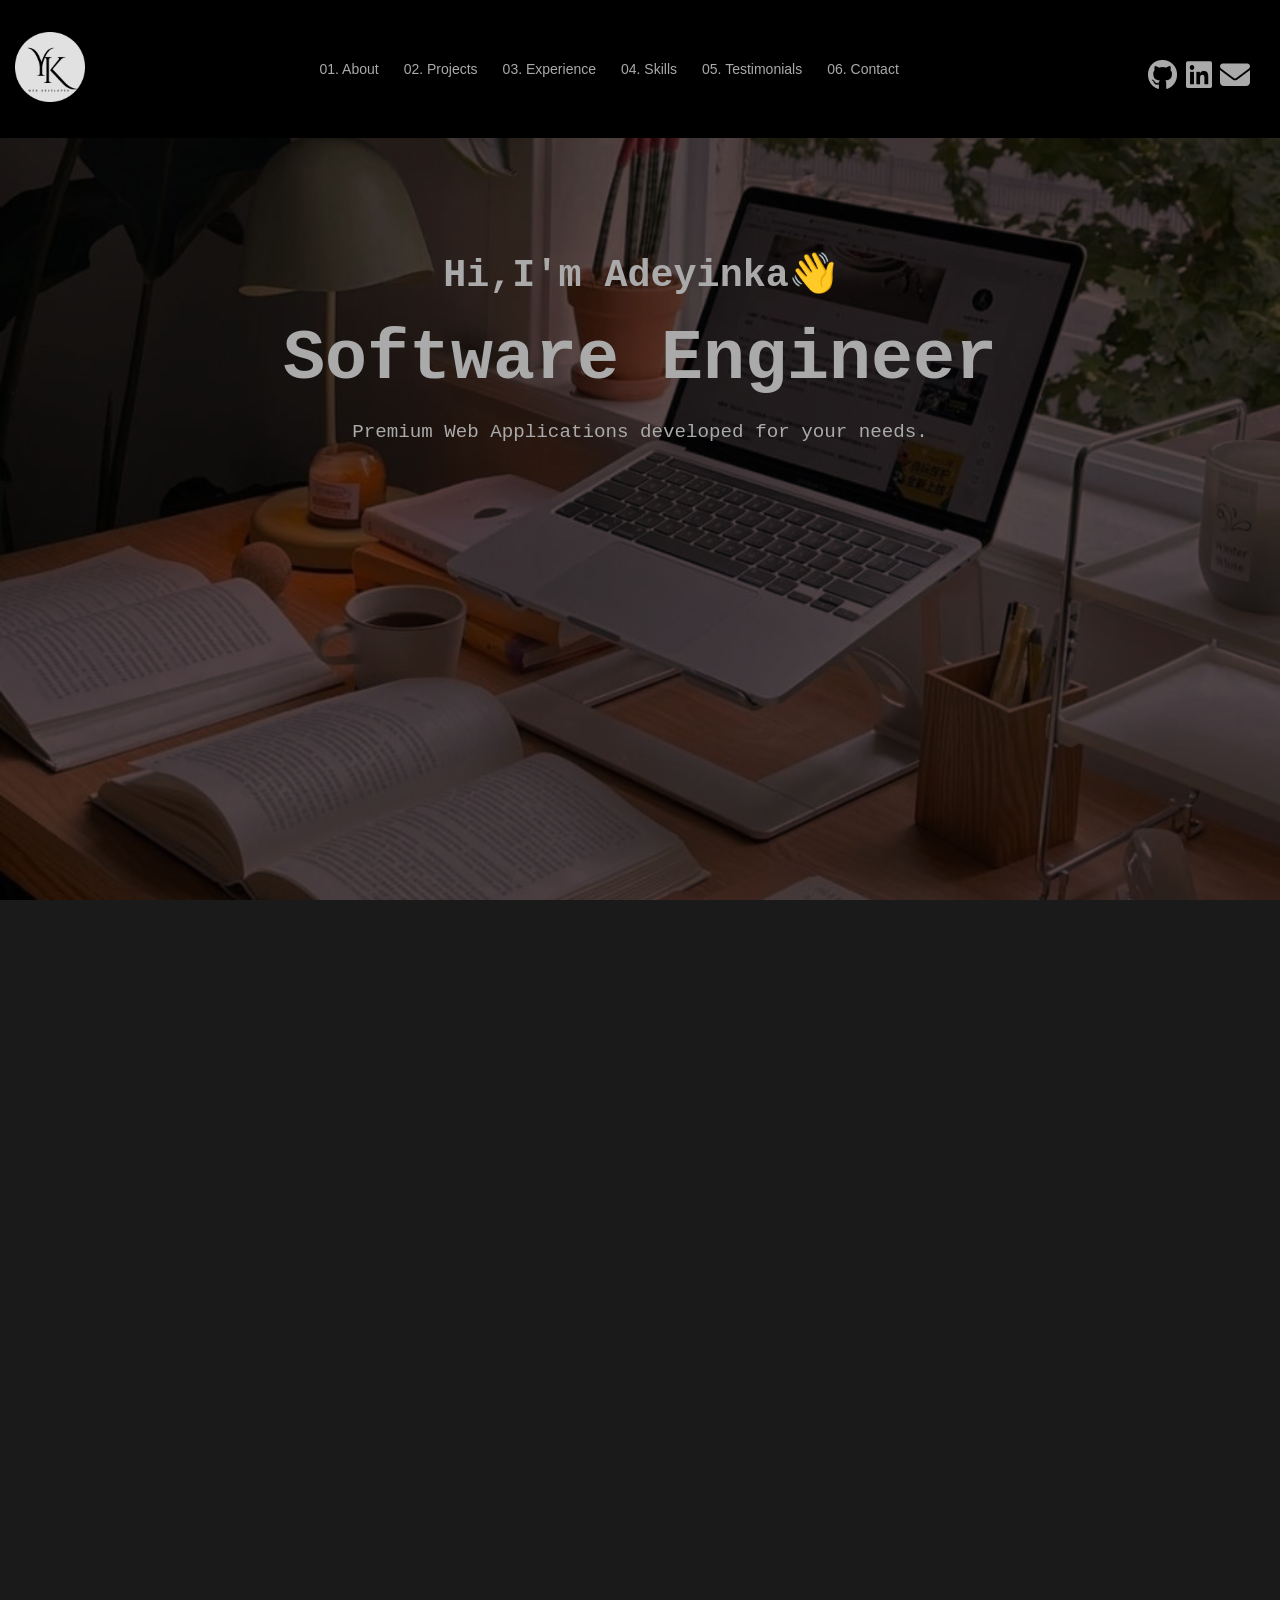
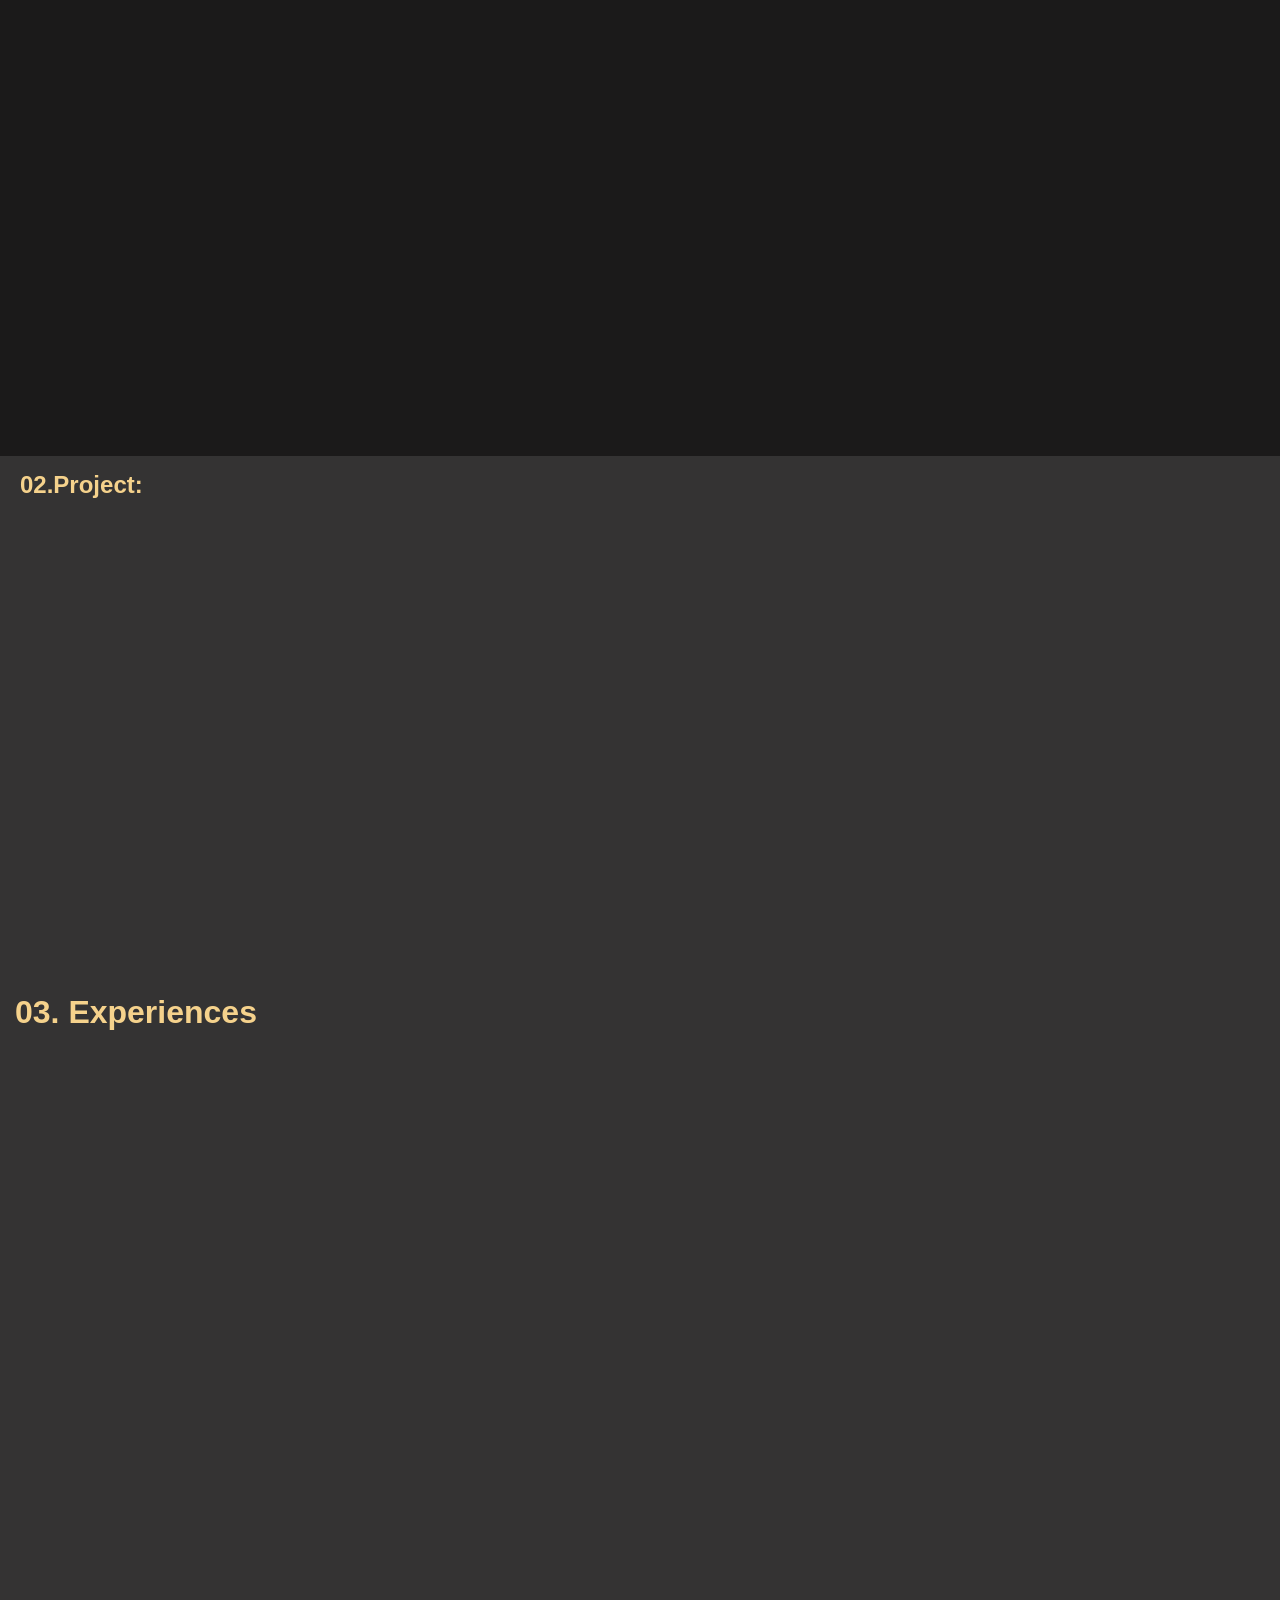
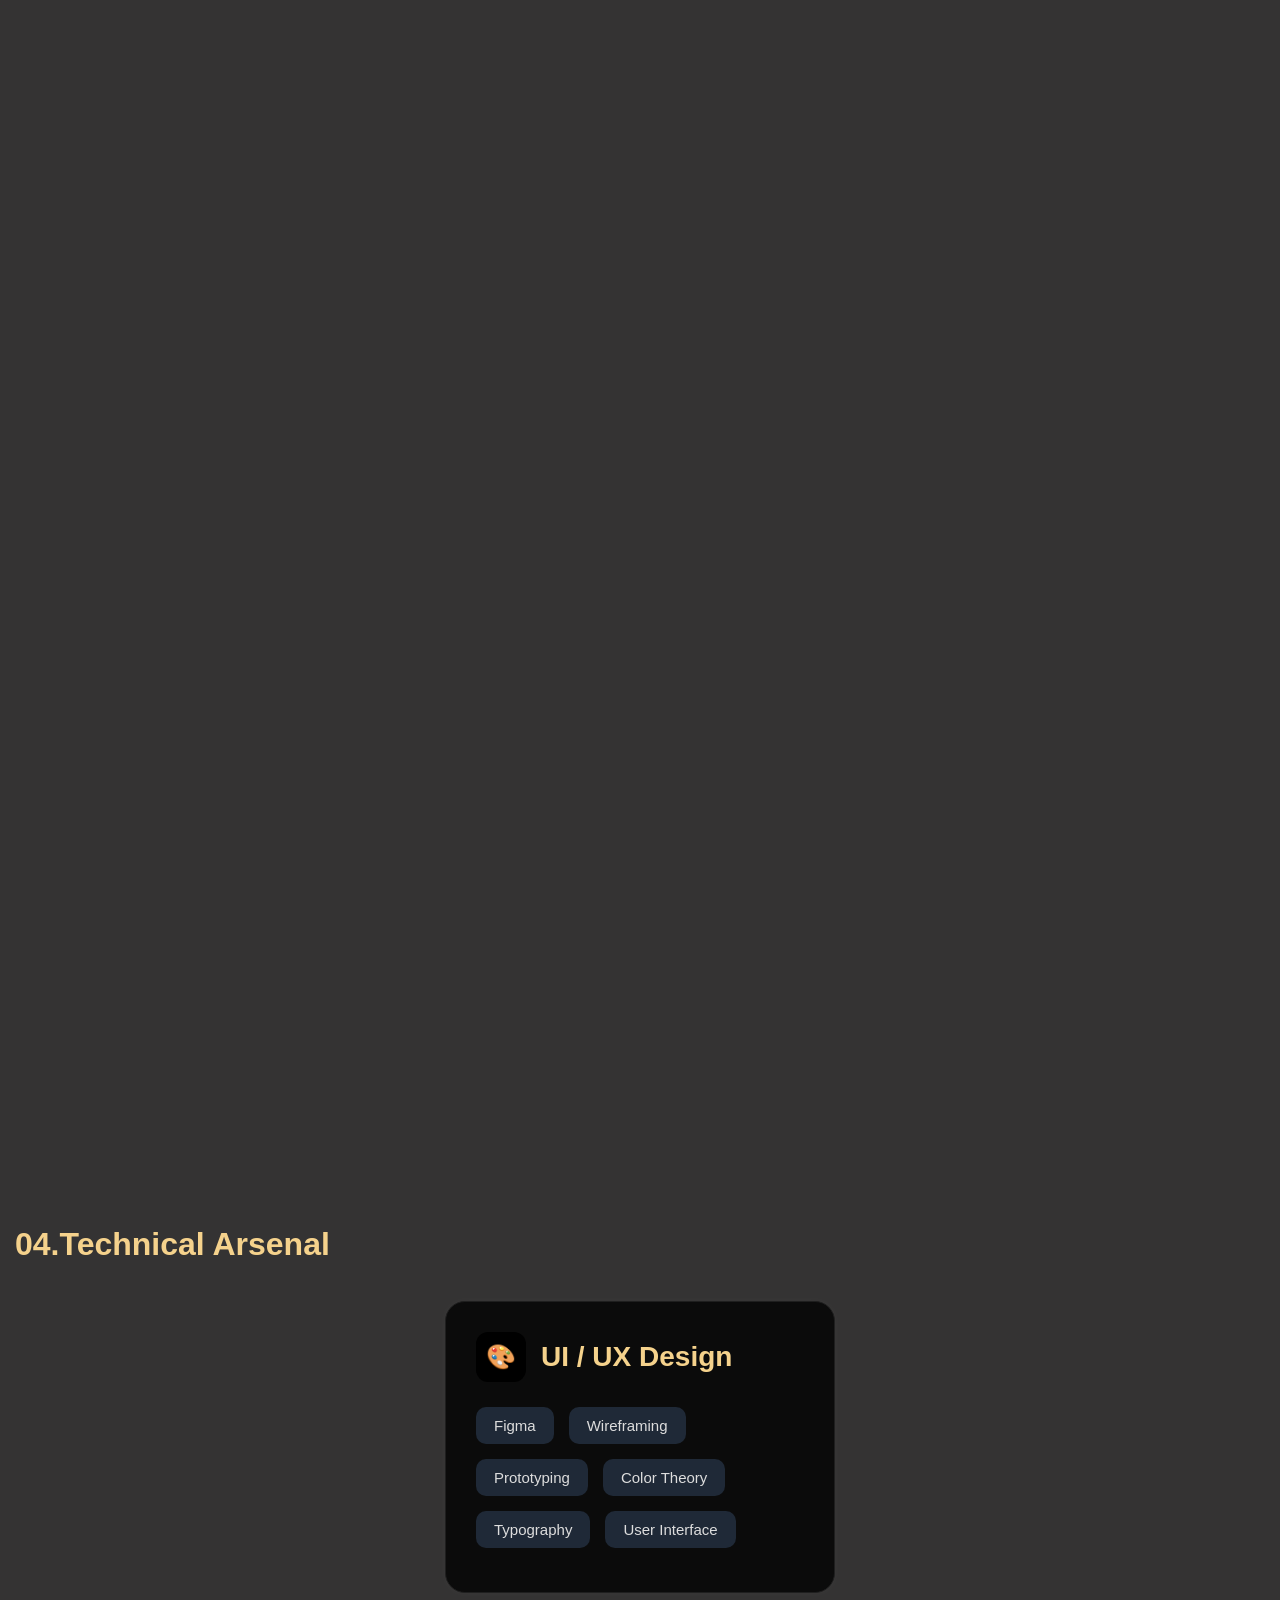
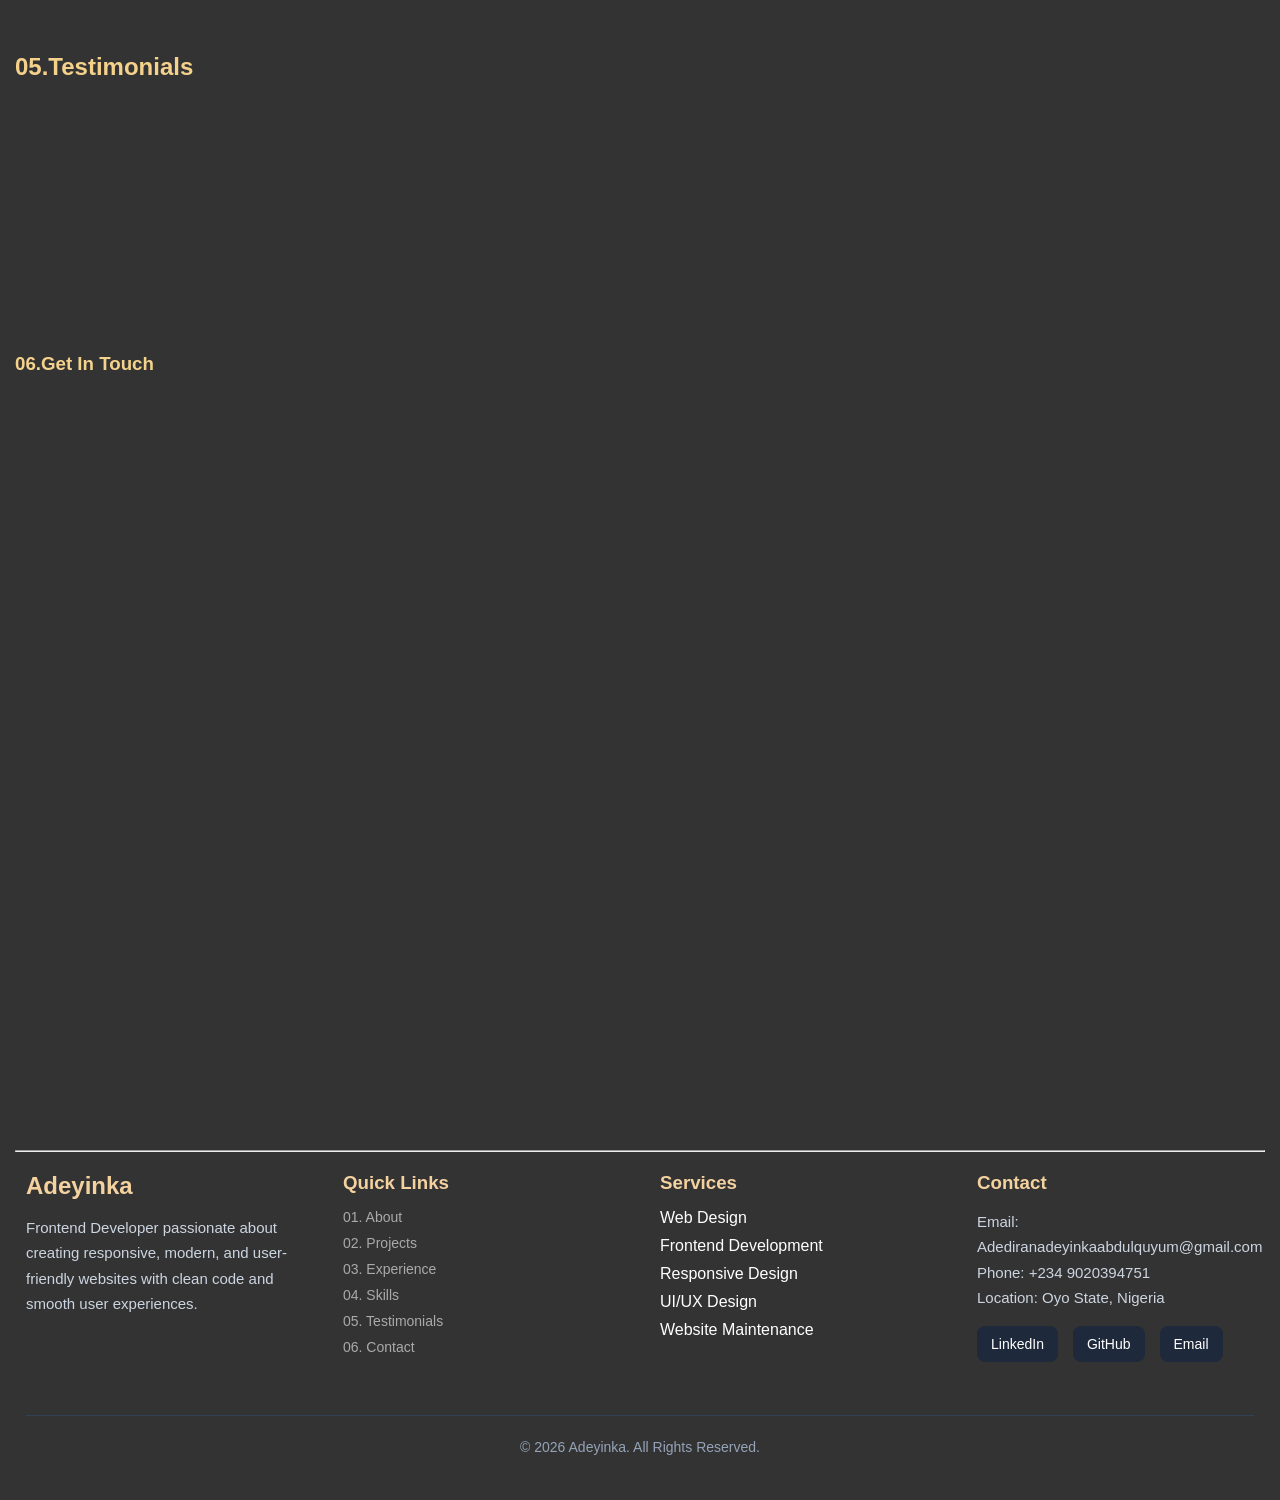
<file: index.html>
<!DOCTYPE html>
<html lang="en">

<head>
    <meta charset="UTF-8">
    <meta name="viewport" content="width=device-width, initial-scale=1.0">
    <title>Adediran Adeyinka-Software Engineer</title>
    <link href="https://unpkg.com/aos@2.3.1/dist/aos.css" rel="stylesheet">
    <script src="https://unpkg.com/aos@2.3.1/dist/aos.js"></script>
    <link rel="stylesheet" href="style.css">
    <link rel="shortcut icon" href="./logo/ChatGPT Image Apr 30, 2026, 02_11_03 PM.png" type="image/x-icon">
    <link rel="shortcut icon" href="image3-modified.png" type="image/x-icon">
    <link rel="stylesheet" href="https://cdnjs.cloudflare.com/ajax/libs/font-awesome/6.5.0/css/all.min.css">
</head>

<body style="margin: none;">

    <header>
        <nav class="navbar">
            <div class="logo"><img src="./logo/cropped_circle_image.png" alt=""></div>

            <ul class="nav-links">
                <a href="#about">
                    <li>01. About</li>
                </a>
                <a href="#projects">
                    <li>02. Projects</li>
                </a>
                <a href="#Experience">
                    <li>03. Experience</li>
                </a>
                <a href="#skills">
                    <li>04. Skills</li>
                </a>
                <a href="#testimonials">
                    <li>05. Testimonials</li>
                </a>
              <a href="#contact">
                  <li>06. Contact</li>
              </a>
            </ul>


            <div class="icons">
                <a href="https://github.com/Adeyinka75-Creator" target="_blank" rel="noopener noreferrer"
                    style="font-size: 30px;">
                    <i class="fa-brands fa-github"></i>
                    <span></span>
                </a>
                <a href="http://Linkindin.com" target="_blank" rel="noopener noreferrer" style="font-size: 30px;">
                    <i class="fa-brands fa-linkedin"></i>
                    <span></span>
                </a>
                <a href="mailto:adediranadeyinkaabdulquyyum@gmail.com" style="font-size: 30px;">
                    <i class="fa-solid fa-envelope"></i>
                    <span></span>
                </a>
            </div>
              <i id="menu" class="fa-solid fa-bars"></i>

<div class="mobile-menu">

    <i id="closeMenu" class="fa-solid fa-xmark"></i>

    <ul class="mobile-links">
        <a href="#about"><li>01. About</li></a>
        <a href="#projects"><li>02. Projects</li></a>
        <a href="#Experience"><li>03. Experience</li></a>
        <a href="#skills"><li>04. Skills</li></a>
        <a href="#testimonials"><li>05. Testimonials</li></a>
        <a href="#contact"><li>06. Contact</li></a>
    </ul><hr><br>
 <div class="mobile-links">
                <a href="https://github.com/Adeyinka75-Creator" target="_blank" rel="noopener noreferrer"
                    style="font-size: 30px;">
                    <i class="fa-brands fa-github"></i>
                    <span></span>
                </a>
                <a href="http://Linkindin.com" target="_blank" rel="noopener noreferrer" style="font-size: 30px;">
                    <i class="fa-brands fa-linkedin"></i>
                    <span></span>
                </a>
                <a href="mailto:adediranadeyinkaabdulquyyum@gmail.com" style="font-size: 30px;">
                    <i class="fa-solid fa-envelope"></i>
                    <span></span>
                </a>
            </div>
</div>
            </div>
            </div>

        </nav>
        <div class="text ">
            <h1>Hi,I'm Adeyinka👋</h1><br>
            <h2>Software Engineer</h2><br>
            <p>Premium Web Applications developed for your needs.</p><br>
    </header>
    </div>
    <section class="about" id="about">
        <div class="about-text" data-aos="fade-left">
            <H1 style="color:#f5d28c;">01. About Me:</H1><br>
            <p>
                I’m a passionate Frontend Developer dedicated to building modern, responsive, and user-friendly web
                applications. I specialize in transforming creative ideas and UI designs into interactive digital
                experiences that are both visually appealing and highly functionality
            </p><br>
            <p>
                With strong expertise in HTML, CSS, JavaScript, and modern frontend technologies, I focus on creating
                clean, scalable, and performance-driven websites. I enjoy crafting seamless user interfaces,
                implementing responsive layouts for all devices, and improving user experience through intuitive design
                and smooth interactions.
            </p><br>
            <p>
                I have experience working on personal and collaborative projects, where I’ve developed portfolio
                websites, business landing pages, e-commerce interfaces, and dynamic web applications. My workflow
                includes writing maintainable code, debugging efficiently, and optimizing websites for speed,
                accessibility, and cross-browser compatibility.
            </p><br>
            <p>
                Beyond coding, I’m constantly learning new technologies and design trends to stay updated in the
                fast-evolving tech industry. I’m passionate about building digital products that not only look great but
                also solve real-world problems and create meaningful user experiences.
            </p>
        </div>
        <div class="about-image" data-aos="fade-left">
            <img src="./logo/IMG-20251230-WA0015.jpg" alt="">
        </div>
    </section>

    <section class="projects" id="projects">
        <h1>02.Project:</h1><br>
        <div class="container">

            <div class="project-card" data-aos="fade-left">
                <div class="project-image">
                    <img src="./logo/fiver 1.PNG" alt="Kodelift">
                </div>

                <div class="project-content">
                    <a href="https://digital-landing-page-two.vercel.app/"> <h3>Digital Bank Landing Page</h3></a>
                   
                    <p>
                        Take your financial life online. Your Digitalbank account will be a one-stop-shop for
                        spending, saving, budgeting, investing, and much more.
                    </p>

                    <div class="tags">
                        <span>Banking</span>
                        <span>Marketing</span>
                        <span>Community</span>
                        <span>Trading</span>
                    </div>
                </div>
            </div>
            <div class="project-card" data-aos="fade-left">
                <div class="project-image">
                    <img src="./logo/display 2.PNG" alt="SafeNaija">
                </div>

                <div class="project-content">
                    <a href="https://dynasty-fashion-designer.vercel.app/"><h3>Dynasty Fashion Closet</h3></a>
                    
                    <p>
                        High fashion,is often associated with haute couture.A style that uses simplicity and
                        minimalism in fashion
                    </p>

                    <div class="tags">
                        <span>Product</span>
                        <span>Price</span>
                        <span>place</span>
                        <span>Promotion</span>
                    </div>
                </div>
            </div>
        </div>
    </section>

    <div class="experience-container" id="Experience">
          <h1>03. Experiences</h1>
    <div class="experience-card"  data-aos="fade-right">
        <div class="experience-top">
            <div>
                <h2>Frontend Developer</h2>
                <h3>Creative Digital Agency</h3>
                <p>Remote</p>
            </div>

            <span class="date">January 2025 – Present</span>
        </div>

        <ul>
            <li>Developed responsive and interactive user interfaces using HTML, CSS, JavaScript, and React.</li>

            <li>Collaborated with designers and backend developers to build scalable web applications with seamless user experience.</li>

            <li>Optimized website performance, accessibility, and cross-browser compatibility for modern web standards.</li>

            <li>Implemented reusable frontend components to improve development speed and maintain clean code architecture.</li>
        </ul>
    </div>


    <div class="experience-card" data-aos="fade-right">
        <div class="experience-top">
            <div>
                <h2>Frontend Engineer Intern</h2>
                <h3>TechNova Solutions</h3>
                <p>Hybrid</p>
            </div>

            <span class="date">August 2024 – December 2024</span>
        </div>

        <ul>
            <li>Built modern landing pages and dashboard interfaces with responsive mobile-first designs.</li>

            <li>Integrated frontend applications with REST APIs to display dynamic and real-time data.</li>

            <li>Worked closely with senior developers to debug issues and improve application usability.</li>

            <li>Contributed to UI improvements that enhanced user engagement and overall customer experience.</li>
        </ul>
    </div>


    <div class="experience-card" data-aos="fade-right">
        <div class="experience-top" >
            <div>
                <h2>Web Developer</h2>
                <h3>Freelance Projects</h3>
                <p>Remote</p>
            </div>

            <span class="date">2023 – Present</span>
        </div>

        <ul>
            <li>Designed and developed portfolio websites, business websites, and e-commerce interfaces for clients.</li>

            <li>Created clean and maintainable frontend code with modern UI/UX practices.</li>

            <li>Improved website loading speed and responsiveness across desktop, tablet, and mobile devices.</li>

            <li>Managed project deployment and website updates to ensure smooth user experience.</li>
        </ul>
    </div>


    <div class="experience-card"  data-aos="fade-right">
        <div class="experience-top">
            <div>
                <h2>UI/Frontend Designer</h2>
                <h3>Code Vortex Acdemy</h3>
                <p>On-site</p>
            </div>

            <span class="date">March 2023 – July 2024</span>
        </div>

        <ul>
            <li>Designed modern website interfaces and converted Figma designs into responsive web pages.</li>

            <li>Implemented animations and interactive elements to improve user engagement.</li>

            <li>Collaborated with development teams to maintain consistent design systems and branding.</li>

            <li>Enhanced frontend performance and ensured smooth responsiveness across multiple devices.</li>
        </ul>
    </div>

</div>
    </section><br>
    <div class="gen">
        <h1 >04.Technical Arsenal</h1><br>
    <section class="services-section" id="skills">
        
        <div class="service-card" data-aos="fade-left">
            <div class="service-title">
                <span class="icon">💻</span>
                <h2>Frontend Development</h2>
            </div>

            <div class="tags">
                <span>HTML5</span>
                <span>CSS3</span>
                <span>JavaScript</span>
                <span>React.js</span>
                <span>Tailwind CSS</span>
                <span>Responsive Design</span>
            </div>
        </div>

        <div class="service-card">
            <div class="service-title">
                <span class="icon">🎨</span>
                <h2>UI / UX Design</h2>
            </div>

            <div class="tags">
                <span>Figma</span>
                <span>Wireframing</span>
                <span>Prototyping</span>
                <span>Color Theory</span>
                <span>Typography</span>
                <span>User Interface</span>
            </div>
        </div>

        <div class="service-card" data-aos="fade-left">
            <div class="service-title">
                <span class="icon">⚡</span>
                <h2>Web Performance</h2>
            </div>

            <div class="tags">
                <span>SEO Basics</span>
                <span>Fast Loading</span>
                <span>Optimization</span>
                <span>Accessibility</span>
                <span>Animations</span>
                <span>Clean Code</span>
            </div>
        </div>
    </section>
    </div>
     <section class="testimonials" id="testimonials">
  <h1>05.Testimonials</h1>

  <div class="testimonial-container">

    <div class="testimonial"  data-aos="fade-right">
      <p>"Adeyinka delivered a clean and responsive website for my business. Highly recommend!"</p>
      <h4>- Quadri K.</h4>
    </div>

    <div class="testimonial"  data-aos="fade-right">
      <p>"Very fast and professional. The design exceeded my expectations."</p>
      <h4>- Michael A.</h4>
    </div>

    <div class="testimonial"  data-aos="fade-right">
      <p>"Great communication and attention to detail. Will definitely work again."</p>
      <h4>- David O.</h4>
    </div>
  </div>
 <section class="contact-section" id="contact">
      
    <div>
        <h1>06.Get In Touch</h1>
        <div class="contact-form"  data-aos="fade-left">
      <h2>Send a Message</h2>
      <p>Have a project in mind or just want to say hi?</p>

      <form>
        <div class="input-group">
          <label>Name</label>
          <input type="text" placeholder="Your Name">
        </div>

        <div class="input-group">
          <label>Email</label>
          <input type="email" placeholder="your.email@example.com">
        </div>

        <div class="input-group">
          <label>Message</label>
          <textarea placeholder="How can I help you?"></textarea>
        </div>

        <button class="submit-btn">Send Message</button>
      </form>
    </div>

    </div>

    <div class="contact-info"  data-aos="fade-right">
      <h1>Let's Build Something Amazing Together</h1>

      <p>
        I'm currently available for freelance work and open to full-time
        opportunities. If you have a project that needs some creative
        touch, or just want to discuss technology, my inbox is always open.
      </p>

      <div class="info-card">
        <h3>Connect with me</h3>

        <div class="info-item">
          <div class="icon-box">
            <i class="fa-solid fa-envelope"></i>
          </div>

          <div class="info-text">
            <span>Email</span>
            <a href="mailto:adediranadeyinkaabdulquyum@gmail.com">
             adediranadeyinkaabdulquyum@gmail.com
            </a>
          </div>
        </div>

        <div class="info-item">
          <div class="icon-box">
            <i class="fa-brands fa-linkedin"></i>
          </div>

          <div class="info-text">
            <span>LinkedIn</span>
            <a href="https://www.linkedin.com/">Connect on LinkedIn</a>
          </div>
        </div>

        <div class="info-item">
          <div class="icon-box">
            <i class="fa-brands fa-github"></i>
          </div>

          <div class="info-text">
            <span>GitHub</span>
            <a href="https://github.com/Adeyinka75-Creator">Follow on GitHub</a>
          </div>
        </div>
      </div>
    </div>
 </section><br>
 <hr>
 <footer>
    <div class="cons">
        <div class="cons-text">
     <footer class="footer">

  <div class="footer-container">

    <div class="footer-about">
      <h2>Adeyinka</h2>
      <p>
        Frontend Developer passionate about creating responsive,
        modern, and user-friendly websites with clean code and
        smooth user experiences.
      </p>
    </div>

    <div class="footer-links">
      <h3>Quick Links</h3>
      <ul>
       <a href="#about">
                    <li>01. About</li>
                </a>
                <a href="#projects">
                    <li>02. Projects</li>
                </a>
                <a href="#Experience">
                    <li>03. Experience</li>
                </a>
                <a href="#skills">
                    <li>04. Skills</li>
                </a>
                <a href="#testimonials">
                    <li>05. Testimonials</li>
                </a>
                <a href="#contact">
                    <li>06. Contact</li>
                </a>
      </ul>
    </div>

    <div class="footer-services">
      <h3>Services</h3>
      <ul>
        <li>Web Design</li>
        <li>Frontend Development</li>
        <li>Responsive Design</li>
        <li>UI/UX Design</li>
        <li>Website Maintenance</li>
      </ul>
    </div>

    <div class="footer-contact">
      <h3>Contact</h3>
      <p>Email: Adediranadeyinkaabdulquyum@gmail.com</p>
      <p>Phone: +234 9020394751</p>
      <p>Location: Oyo State, Nigeria</p>

      <div class="social-icons">
        <a href="http://Linkindin.com">LinkedIn</a>
        <a href="https://github.com/Adeyinka75-Creator">GitHub</a>
        <a href="adediranadeyinkaabdulquyum@gmail.com">Email</a>
      </div>
    </div>

  </div>

  <div class="footer-bottom">
    <p>© 2026 Adeyinka. All Rights Reserved.</p>
  </div>

</footer>
 </footer>

    <script>
        AOS.init();
    </script>
    <script src="./script.js"></script>
</body>

</html>
</file>
<file: style.css>
header {
  background-image: url('./logo/header\ img.jpg');
  background-size: cover;
  background-position: center;
  background-repeat: no-repeat;
  height: 100vh;
  background-blend-mode: multiply;
  background-color: rgba(26, 3, 3, 0.709);
}

html,
body {
  overflow-x: hidden;
  width: 100%;
}

* {
  margin: 0;
  padding: 0;
  box-sizing: border-box;
}

body {
  font-family: 'Courier New', monospace;
  /* background-color: #0a0a0a;
    color: #fff; */
  /* scroll-behavior: smooth; */
}

.navbar {
  display: flex;
  justify-content: space-between;
  align-items: center;
  padding: 20px 15px;
  background-color: black;
  position: fixed;
  top: 0;
  left: 0;
  width: 100%;
  z-index: 1000;

}

/* Logo */
.logo img {

  font-weight: bold;
  width: 70px;
  height: 70px;
}

/* Nav links */
.nav-links {
  display: flex;
  list-style: none;
  gap: 25px;
  font-size: 14px;
  color: #aaa;
}

.nav-links li {
  cursor: pointer;
  transition: 0.3s;
}

.nav-links li:hover {
  color: #fff;
}

/* Right section */
.nav-right {
  display: flex;
  align-items: center;
  gap: 20px;
}


a {
  text-decoration: none;
  color: #aaa;
  font-size: 14px;
}

.icons {
  font-size: 50px;
  padding: 20px 15px;
}

.icons span {
  cursor: pointer;
  font-size: 50px;
  text-decoration: none;
  color: #aaa;
}

.icons a :hover {
  font-size: 50px;
  text-decoration: none;
  color: #aaa;
  gap: 50px;
}

.text h2 {
  font-size: 70px;
  text-align: center;
}

.text {
  text-align: center;
  color: #aaa;
  padding: 250px;
  font-family: 'Courier New', monospace;
  font-size: larger;
}

.index {
  background-color: black;
  color: #aaa;
  font-family: 'Courier New', monospace;
  padding: 20px;
  gap: 20px;
}

.ree {
  gap: 20px;
}

.about {
  display: flex;
  padding: 20px 15px;
  background-color: rgb(27, 26, 26);
  width: 100%;
  justify-content: center;
  align-items: center;
}

.about-text {
  color: #aaa;
  width: 50%;
}

.about-text p {
  font-size: 27px;
  font-family: 'Times New Roman', Times, serif;
  gap: 20px;
}

.about-image {
  width: 50%;
}

.about-image img {
  width: 100%;
  height: 100%;
  object-fit: cover;
}

.about-image:hover {
  cursor: pointer;
  transform: scale(1);
  transition: transform 0.3s ease;
}

body {
  background: rgb(52, 51, 51);
  font-family: Arial, sans-serif;
  color: #f5d28c;

}

.projects {
  padding: 15px 20px;
}

.container {
  display: flex;
  grid-template-columns: repeat(auto-fit, minmax(0px, 1fr));
  gap: 30px;
}

.project-card {
  background: #292b34;
  border-radius: 12px;
  overflow: hidden;
  transition: 0.3s ease;
  box-shadow: 0 5px 20px rgba(15, 14, 14, 0.4);
}

.project-card:hover {
  transform: translateY(-10px);
}

.project-image img {
  width: 100%;
  height: 100%;
  object-fit: cover;
}

.project-content {
  padding: 20px;
}

.project-content h3 {
  margin-bottom: 10px;
}

.project-content p {
  font-size: 14px;
  color: #aaa;
  margin-bottom: 15px;
}
 .project-content a :hover {
  cursor: pointer;
  color: #e9ab4e;
}

.tags {
  display: flex;
  flex-wrap: wrap;
  gap: 10px;
}

.tags span {
  background: #1f2937;
  padding: 6px 12px;
  border-radius: 20px;
  font-size: 12px;
  color: #ddd;
}

.experience-container {
  display: flex;
  flex-direction: column;
  gap: 35px;
  padding: 20px 15px;
}

.experience-card {
  background: #0b0b0b;
  border: 1px solid #2d2418;
  border-radius: 25px;
  padding: 35px;
  transition: 0.4s ease;
}

.experience-card:hover {
  transform: translateY(-5px);
  border-color: #d8b26e;
  box-shadow: 0 0 25px rgba(216, 178, 110, 0.15);
}

.experience-top {
  display: flex;
  justify-content: space-between;
  align-items: flex-start;
  gap: 20px;
  margin-bottom: 30px;
}

.experience-top h2 {
  font-size: 35px;
  color: #f5d29b;
  margin-bottom: 10px;
}

.experience-top h3 {
  font-size: 24px;
  margin-bottom: 5px;
  color: white;
}

.experience-top p {
  color: #b3b3b3;
  font-size: 17px;
}

.date {
  background: #1a1712;
  color: #f5d29b;
  padding: 12px 22px;
  border-radius: 30px;
  font-size: 15px;
  white-space: nowrap;
  border: 1px solid #2d2418;
}

.experience-card ul {
  padding-left: 20px;
}

.experience-card ul li {
  margin-bottom: 18px;
  line-height: 1.8;
  color: #d4d4d4;
  font-size: 17px;
}

.gen {
  padding: 20px 15px;
}

.services-section {
  display: grid;
  grid-template-columns: repeat(auto-fit, minmax(320px, 1fr));
  gap: 25px;
  padding: 20px 15px;
}

.service-card {
  background: #0b0b0b;
  border: 1px solid #1f1f1f;
  border-radius: 20px;
  padding: 30px;
  transition: 0.3s ease;
  box-shadow: 0 0 10px rgba(255, 255, 255, 0.03);
}

.service-card:hover {
  transform: translateY(-8px);
  border-color: #f0c674;
}

.service-title {
  display: flex;
  align-items: center;
  gap: 15px;
  margin-bottom: 25px;
}

.icon {
  width: 50px;
  height: 50px;
  background: black;
  border-radius: 12px;
  display: flex;
  align-items: center;
  justify-content: center;
  font-size: 24px;
  color: #f0c674;
}

.service-title h2 {
  font-size: 28px;
  color: #f5d28c;
}

.tags {
  display: flex;
  flex-wrap: wrap;
  gap: 15px;
}

.tags span {
  border: none;
  padding: 10px 18px;
  border-radius: 10px;
  font-size: 15px;
  transition: 0.3s ease;
}

.tags span:hover {
  background: #f0c674;
  /* color:white; */
  cursor: pointer;
}

.testimonial:hover {
  transform: translateY(-10px) scale(1.03);
  border-color: #f5d29b;
  box-shadow: 0 0 25px rgba(245, 210, 155, 0.25);
}


.testimonial-container {
  display: flex;
  gap: 20px;
  justify-content: center;
  /* flex-wrap: wrap; */
  padding: 20px 15px;
}

.testimonial {
  background: #0d0d0d;
  border: 1px solid #2d2418;
  padding: 35px;
  border-radius: 20px;
  transition: all 0.4s ease;
  cursor: pointer;
  position: relative;
  overflow: hidden;
  font-size: 22px;
}


.testimonial p {
  font-style: italic;
  margin-bottom: 10px;
  color: #aaa;
  font-size: larger;
}

.testimonials {
  padding: 20px 15px;
}

/* .testimonial h4 {
  color: #333;
} */
.contact-section {
  width: 100%;
  display: grid;
  grid-template-columns: 1fr 1fr;
  gap: 40px;
}

.contact-form {
  background: #0b0b0b;
  border: 1px solid #1d1d1d;
  border-radius: 20px;
  padding: 40px;
}

.contact-form h2 {
  font-size: 40px;
  margin-bottom: 10px;
  color: #f4d2a0;
}

.contact-form p {
  color: #bdbdbd;
  margin-bottom: 35px;
  font-size: 15px;
}

.input-group {
  margin-bottom: 25px;
}

.input-group label {
  display: block;
  margin-bottom: 10px;
  font-size: 15px;
  font-weight: 500;
  color: #f4d2a0;
}

.input-group input,
.input-group textarea {
  width: 100%;
  background: #000;
  border: 1px solid #1f1f1f;
  border-radius: 12px;
  padding: 18px 20px;
  color: #fff;
  font-size: 16px;
  outline: none;
  transition: 0.3s;
}

.input-group input:focus,
.input-group textarea:focus {
  border-color: #f4d2a0;
}

.input-group textarea {
  resize: none;
  height: 160px;
}

.submit-btn {
  width: 100%;
  background: #f4d2a0;
  color: #000;
  border: none;
  padding: 16px;
  border-radius: 12px;
  font-size: 16px;
  font-weight: 600;
  cursor: pointer;
  transition: 0.3s;
}

.submit-btn:hover {
  transform: translateY(-2px);
  background-color: #c67e12;
}

.contact-info {
  padding: 10px 0;
}

.contact-info h1 {
  font-size: 58px;
  line-height: 1.1;
  margin-bottom: 25px;
  color: #f4d2a0;
}

.contact-info p {
  color: #bdbdbd;
  font-size: 18px;
  line-height: 1.8;
  margin-bottom: 40px;
}

.info-card {
  background: #0b0b0b;
  border: 1px solid #1d1d1d;
  border-radius: 20px;
  padding: 35px;
}

.info-card h3 {
  font-size: 34px;
  margin-bottom: 30px;
  color: #f4d2a0;
}

.info-item {
  display: flex;
  align-items: center;
  gap: 18px;
  margin-bottom: 30px;
}

.icon-box {
  width: 58px;
  height: 58px;
  background: #000;
  border-radius: 14px;
  display: flex;
  align-items: center;
  justify-content: center;
  font-size: 22px;
  color: #fff;
}

.info-text span {
  display: block;
  font-size: 13px;
  color: #8b8b8b;
  text-transform: uppercase;
  margin-bottom: 4px;
}

.info-text a {
  text-decoration: none;
  color: #fff;
  font-size: 22px;
  transition: 0.3s;
}

.info-text a:hover {
  color: #f4d2a0;
}

.footer {
  color: #fff;
  padding: 20px 11px;
  /* margin-top: 80px; */
}

.footer-container {
  display: grid;
  grid-template-columns: repeat(auto-fit, minmax(220px, 1fr));
  gap: 40px;
}

.footer h2,
.footer h3 {
  margin-bottom: 15px;
  color: #f4d2a0;
}

.footer p {
  line-height: 1.7;
  color: #cbd5e1;
  font-size: 15px;
}

.footer ul {
  list-style: none;
}

.footer ul li {
  margin-bottom: 10px;
}

.footer ul li a {
  text-decoration: none;
  color: #cbd5e1;
  transition: 0.3s;
}

.footer ul li a:hover {
  color: #38bdf8;
  padding-left: 5px;
}

.social-icons {
  margin-top: 15px;
  display: flex;
  gap: 15px;
  flex-wrap: wrap;
}

.social-icons a {
  text-decoration: none;
  color: #fff;
  background: #1e293b;
  padding: 10px 14px;
  border-radius: 8px;
  transition: 0.3s;
  font-size: 14px;
}

.social-icons a:hover {
  background: #38bdf8;
  color: #0f172a;
  transform: translateY(-3px);
}

.footer-bottom {
  text-align: center;
  margin-top: 50px;
  border-top: 1px solid #334155;
  padding-top: 20px;
}

.footer-bottom p {
  font-size: 14px;
  color: #94a3b8;
}

/* MOBILE RESPONSIVENESS */
@media (max-width: 768px) {
  #menu {
    display: block;
    font-size: 30px;
  }

  .footer {
    padding: 50px 7%;
  }

  .footer-container {
    gap: 30px;
  }

  .social-icons {
    justify-content: flex-start;
  }
}

@media(max-width:762px) {

  .nav-links {
    display: none;
  }

  .icons {
    display: none;
  }
    .text{
    padding: 140px 20px 60px;
    text-align: center;
  }

  .text h2{
    font-size: 42px;
    line-height: 1.2;
  }

  .text p{
    font-size: 15px;
    line-height: 1.7;
    padding: 10px 0;
  }

  .about {
    flex-direction: column-reverse;
    /* padding: 20px 15px; */
  }

  .about-text p {
    font-size: 20px;
  }

  .about-image,
  .about-text {
    width: 100%;
  }

  .containing:hover {
    padding: 10px;
    transition: none;
  }

  .experience-card {
    padding: 25px;
  }

  .experience-top {
    flex-direction: column;
  }

  .experience-top h2 {
    font-size: 28px;
  }

  .experience-top h3 {
    font-size: 20px;
  }

  .date {
    font-size: 14px;
    width: fit-content;
  }

  .experience-card ul li {
    font-size: 15px;
  }

  .container {
    flex-direction: column;
  }

  .testimonial-container {
    flex-direction: column;
  }

  .contact-section {
    display: flex;
    flex-direction: column;
    gap: 30px;
    padding: 40px 20px;
  }

  .contact-form,
  .contact-info {
    width: 100%;
  }

  .contact-form h2 {
    font-size: 28px;
    margin-bottom: 10px;
  }

  .contact-form p,
  .contact-info p {
    font-size: 15px;
    line-height: 1.7;
  }

  .contact-info h1 {
    font-size: 32px;
    line-height: 1.3;
    margin-bottom: 20px;
  }

  form {
    width: 100%;
  }

  .input-group {
    margin-bottom: 20px;
  }

  .input-group label {
    font-size: 14px;
    margin-bottom: 6px;
    display: block;
  }

  .input-group input,
  .input-group textarea {
    width: 100%;
    padding: 14px;
    font-size: 15px;
    border-radius: 10px;
  }

  .input-group textarea {
    min-height: 140px;
    resize: none;
  }

  .submit-btn {
    width: 100%;
    padding: 14px;
    font-size: 16px;
    border-radius: 10px;
  }

  .info-card {
    margin-top: 25px;
    padding: 20px;
    border-radius: 15px;
  }

  .info-item {
    display: flex;
    align-items: center;
    gap: 15px;
    margin-bottom: 20px;
    flex-wrap: wrap;
  }

  .icon-box {
    width: 50px;
    height: 50px;
    font-size: 20px;
  }

  .info-text span {
    font-size: 14px;
  }

  .info-text a {
    font-size: 15px;
    word-break: break-word;
  }
}


#menu {
  display: none;
  color: #f4d2a0;
  font-size: 28px;
  cursor: pointer;
}



.mobile-menu {
  position: fixed;
  top: 0;
  right: -100%;
  width: 80%;
  /* height: 100vh; */
  background: #0b0b0b;
  z-index: 999;
  padding: 100px 30px;
  transition: 0.5s ease;
}



.mobile-menu.active {
  right: 0;
}



#closeMenu {
  position: absolute;
  top: 30px;
  right: 30px;
  color: #f4d2a0;
  font-size: 15px;
  cursor: pointer;
}




.mobile-links {
  list-style: none;
}

.mobile-links li {
  margin: 30px 0;
  color: white;
  font-size: 18px;
  transition: 0.3s;
}

.mobile-links li:hover {
  color: #f4d2a0;
  padding-left: 10px;
}


@media(max-width:768px) {

  #menu {
    display: block;
  }

  .nav-links {
    display: none;
  }

  .mobile-links {
    padding: 20px 15px;
    font-style: initial;
  }
}
</file>
